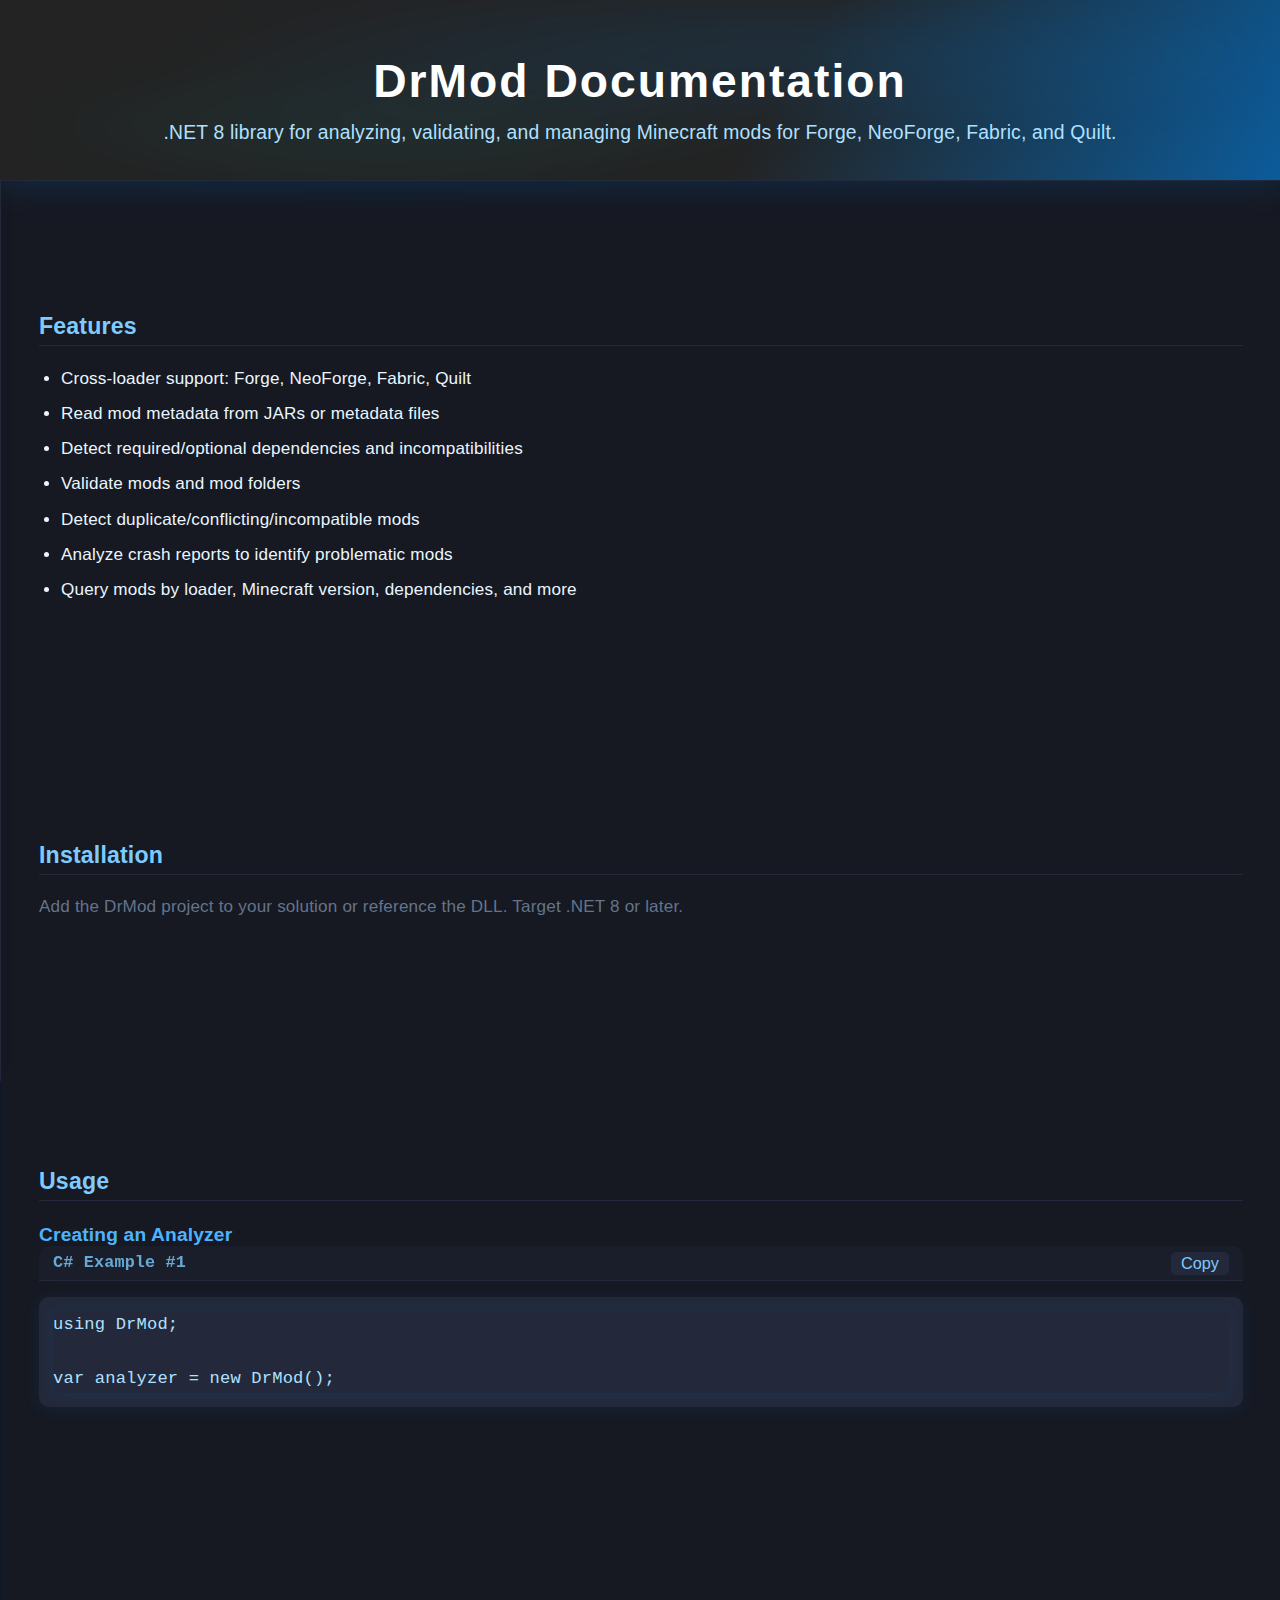
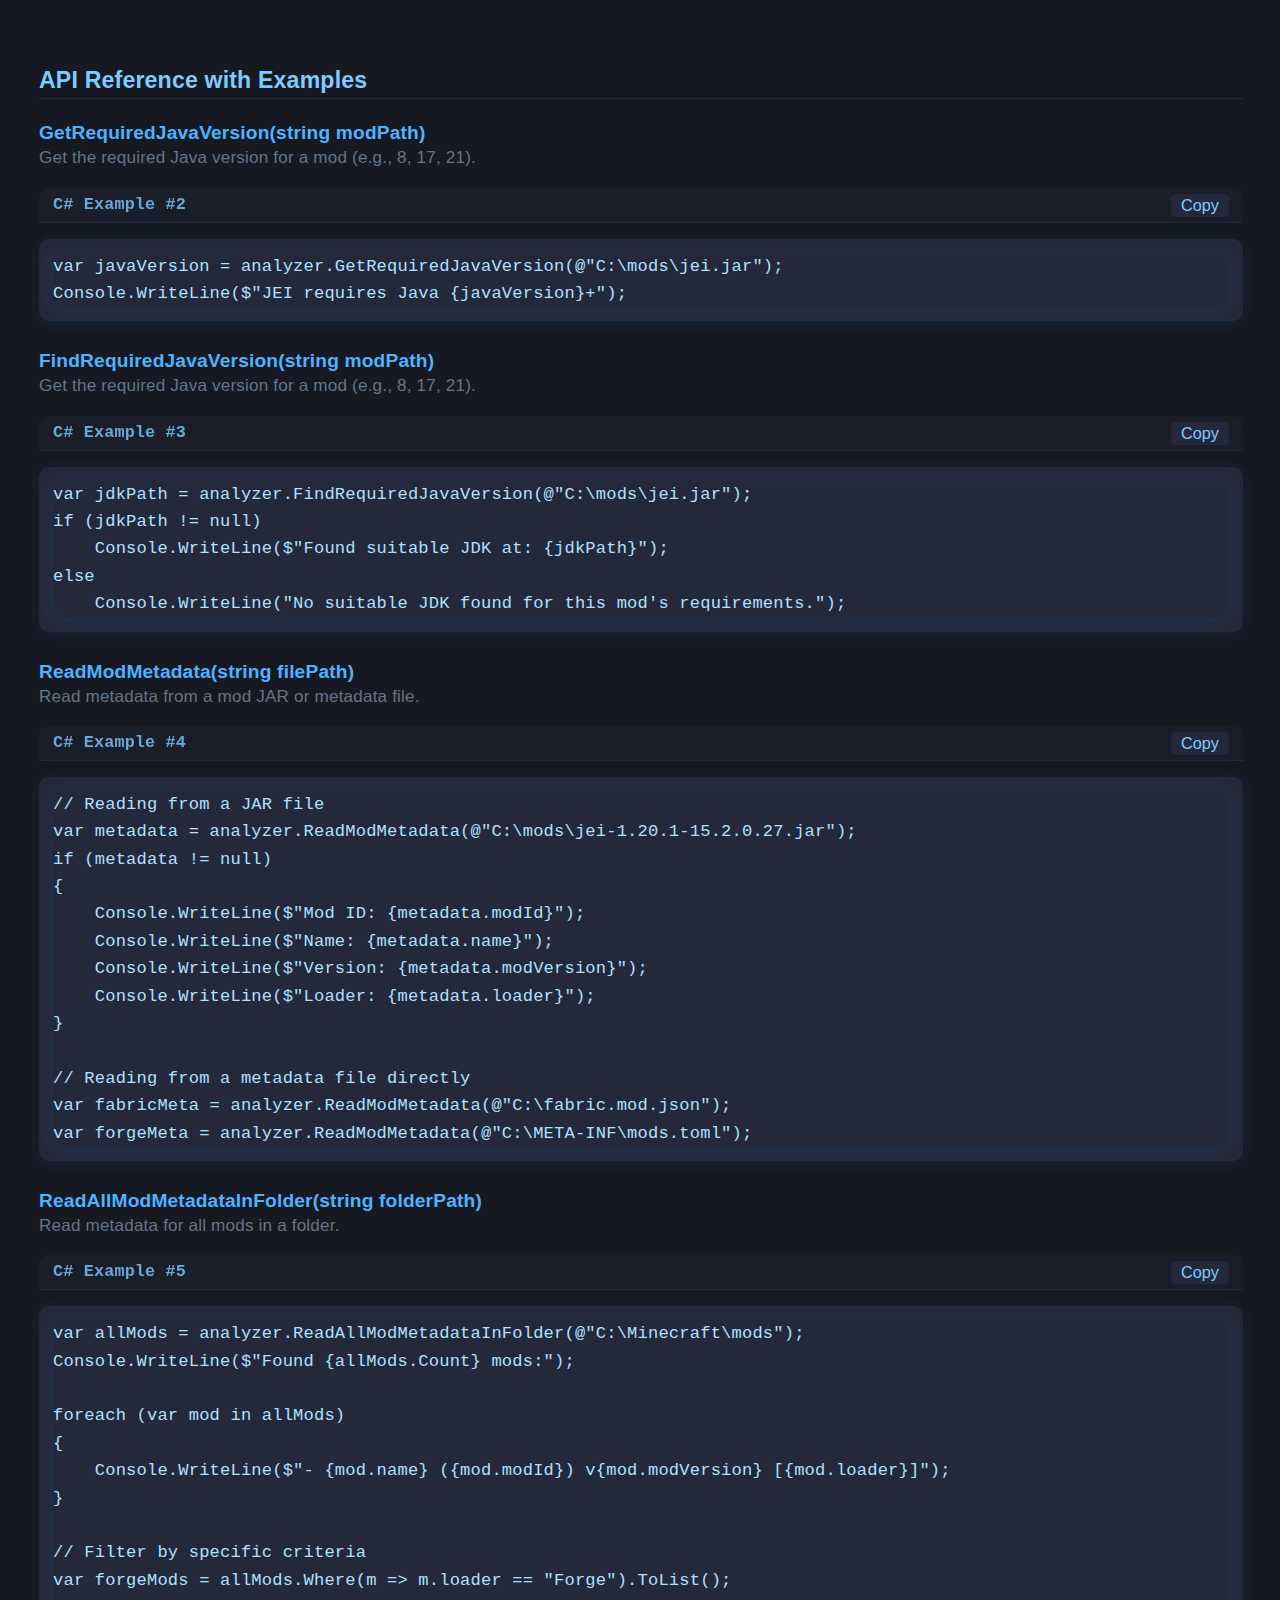
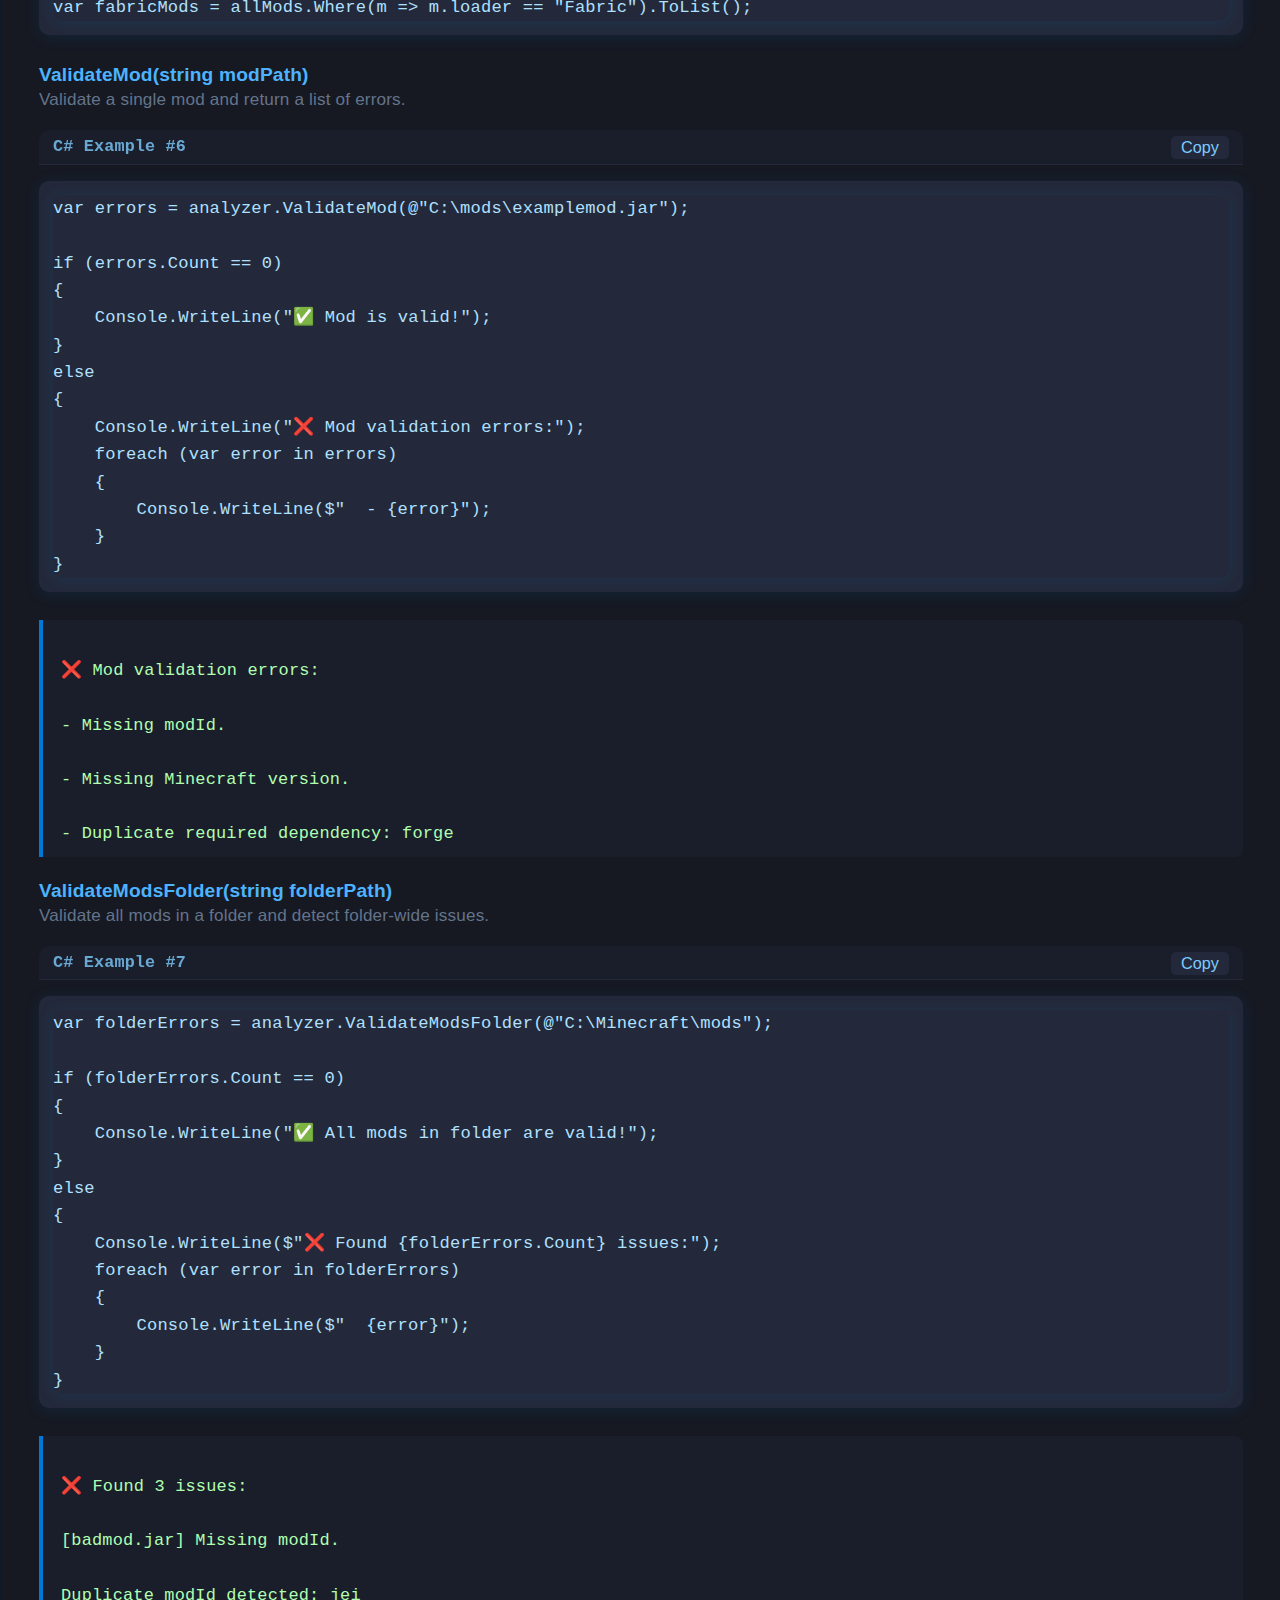
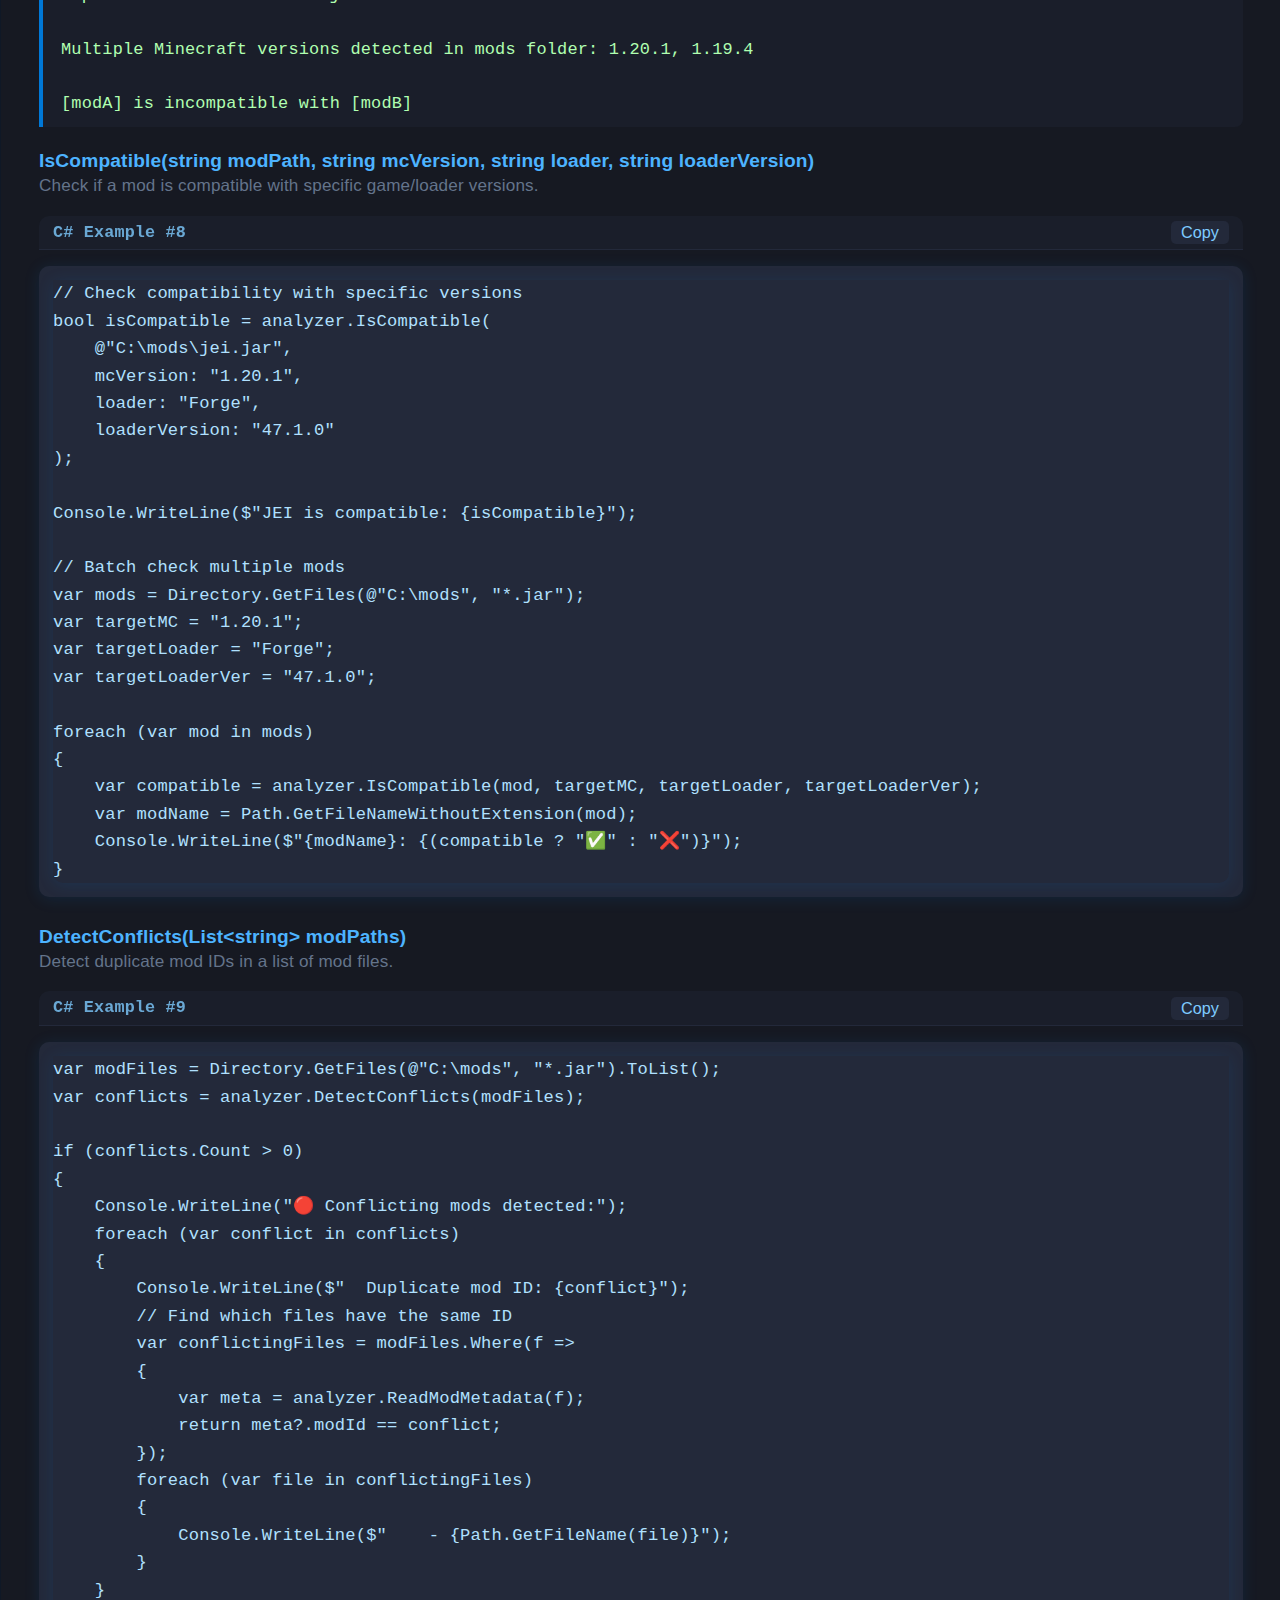
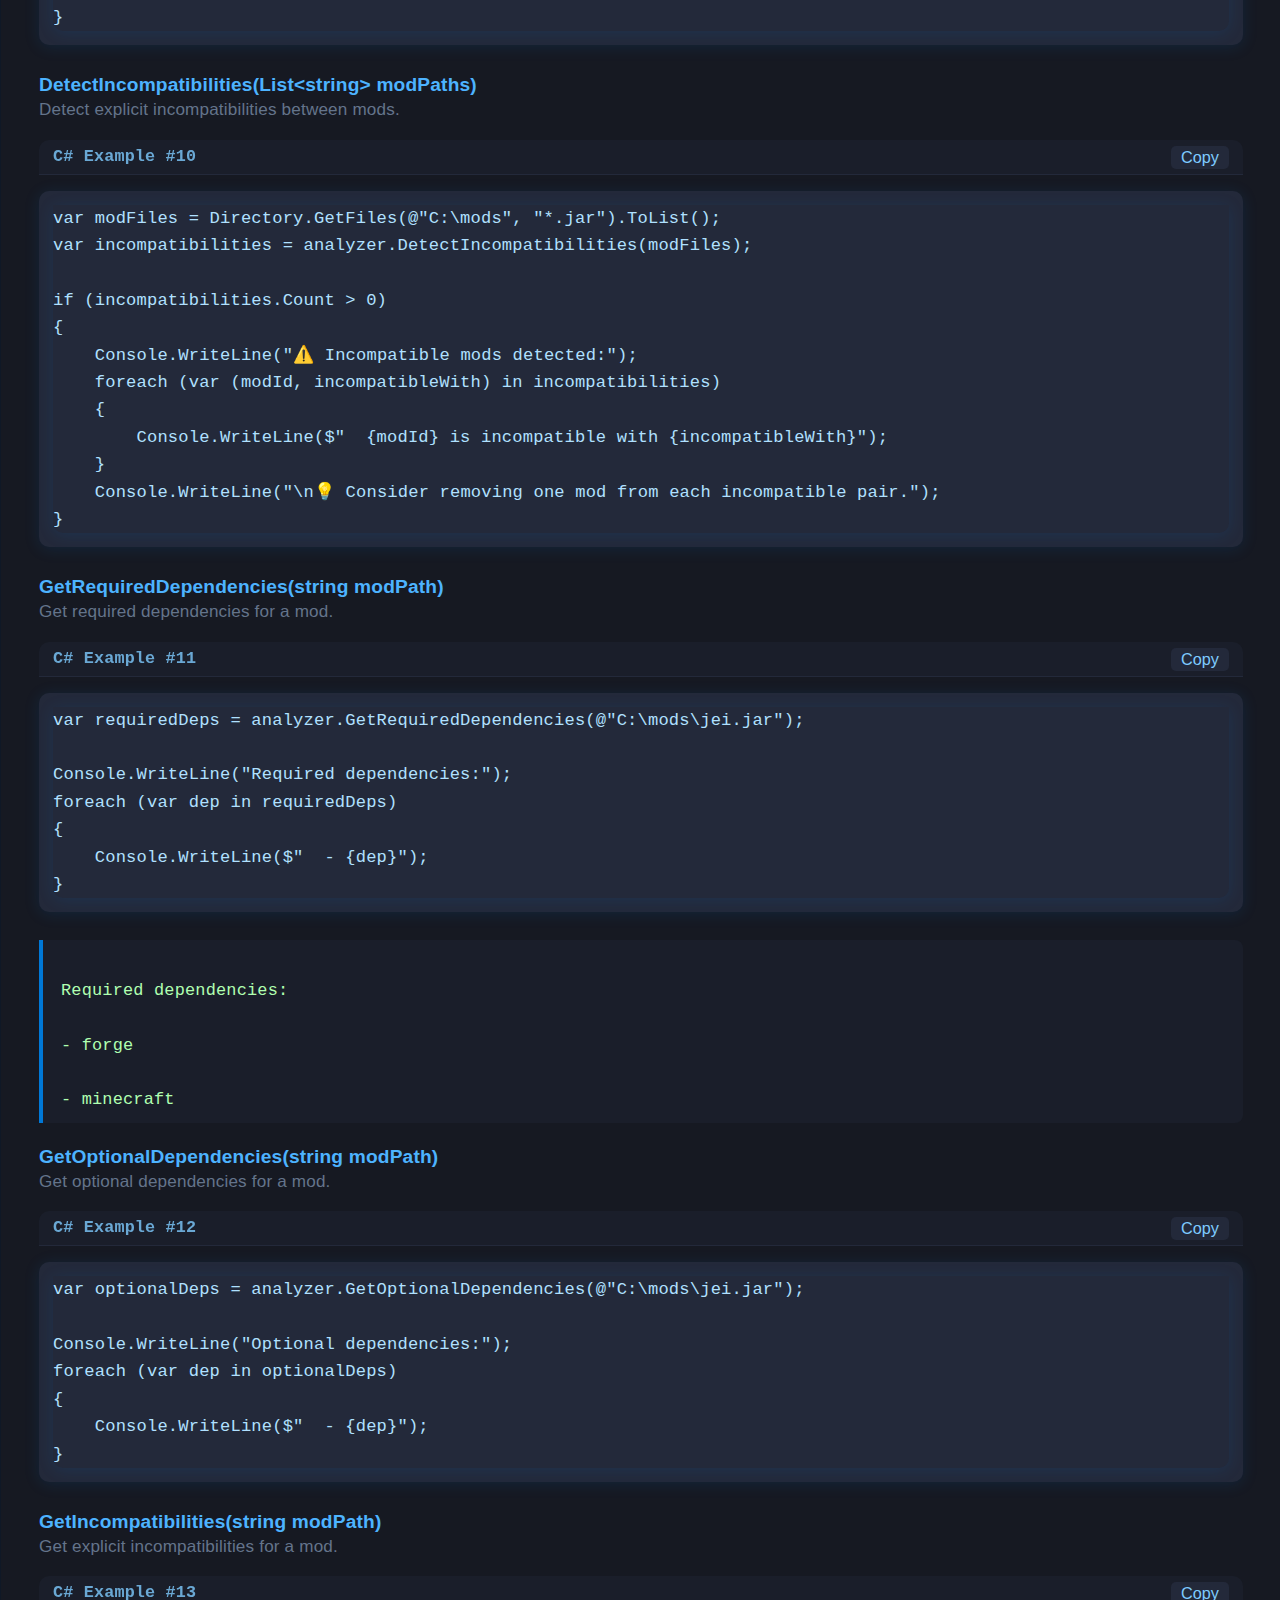
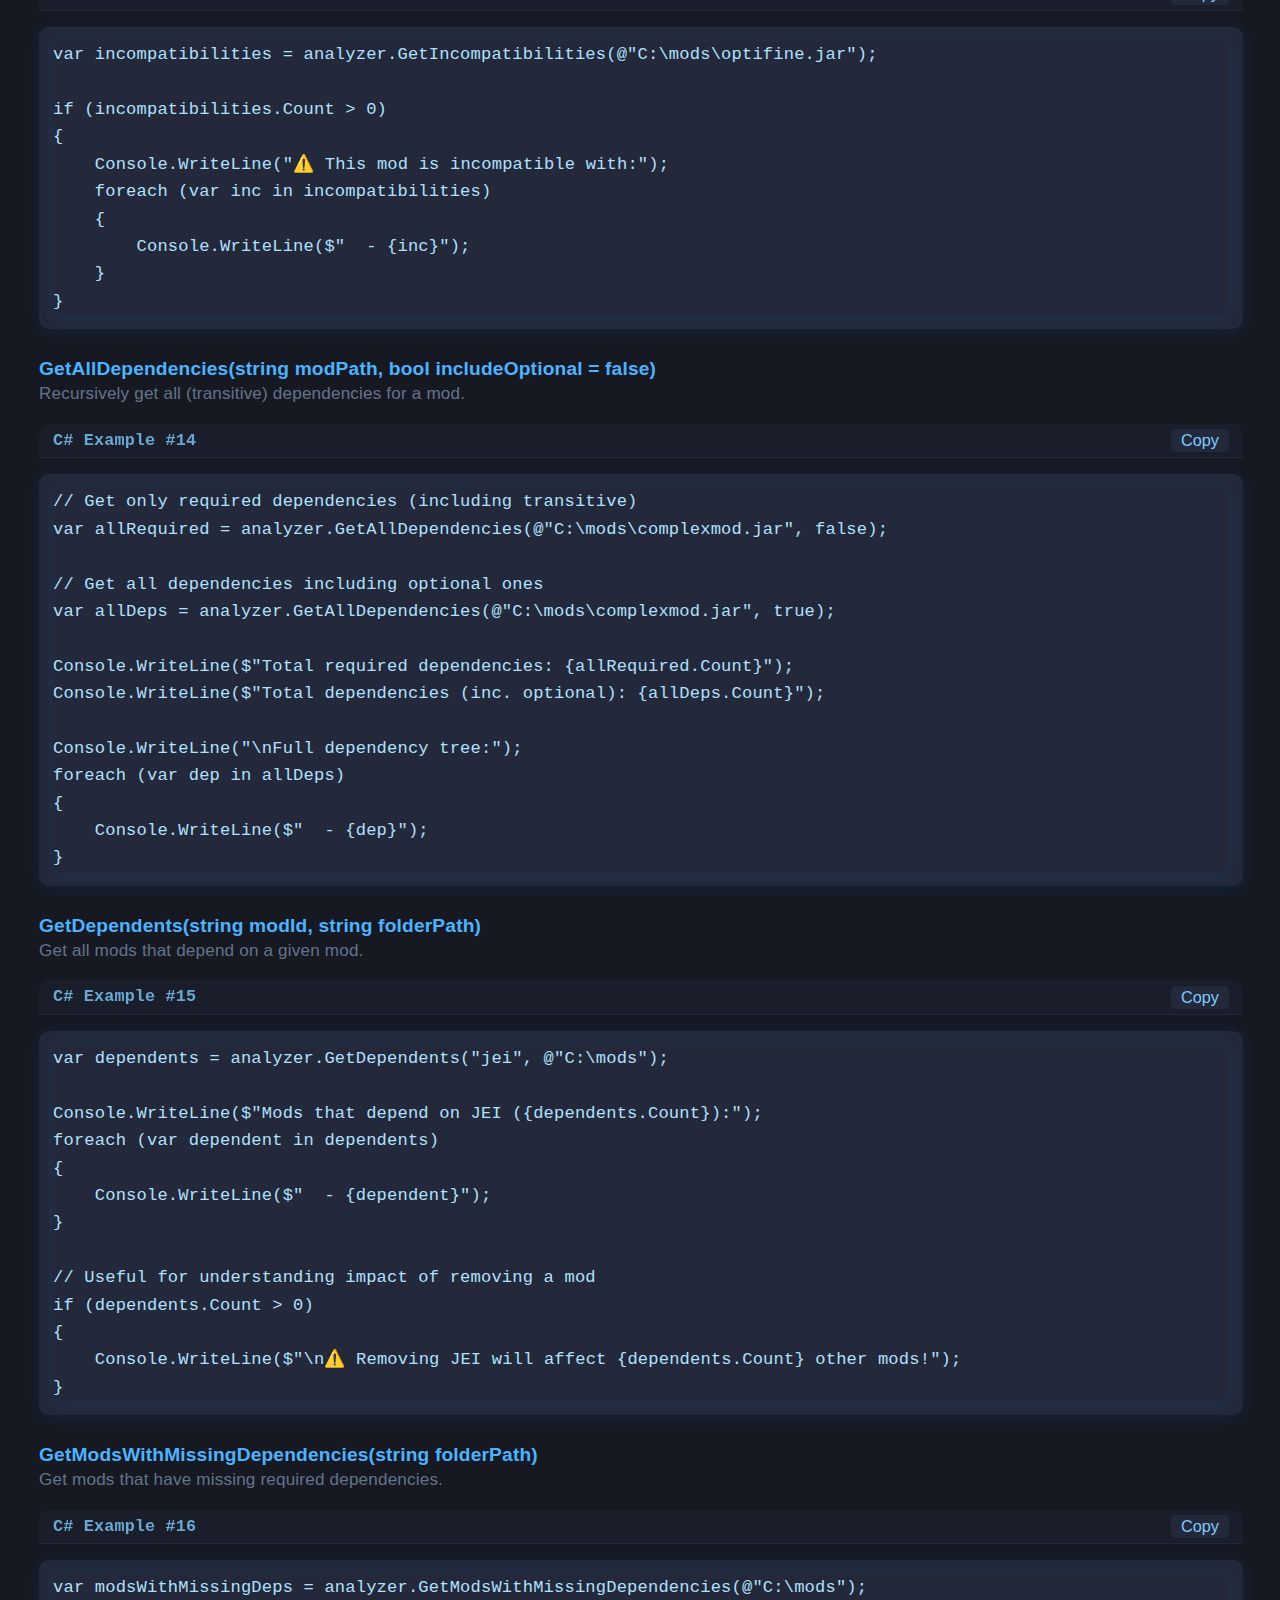
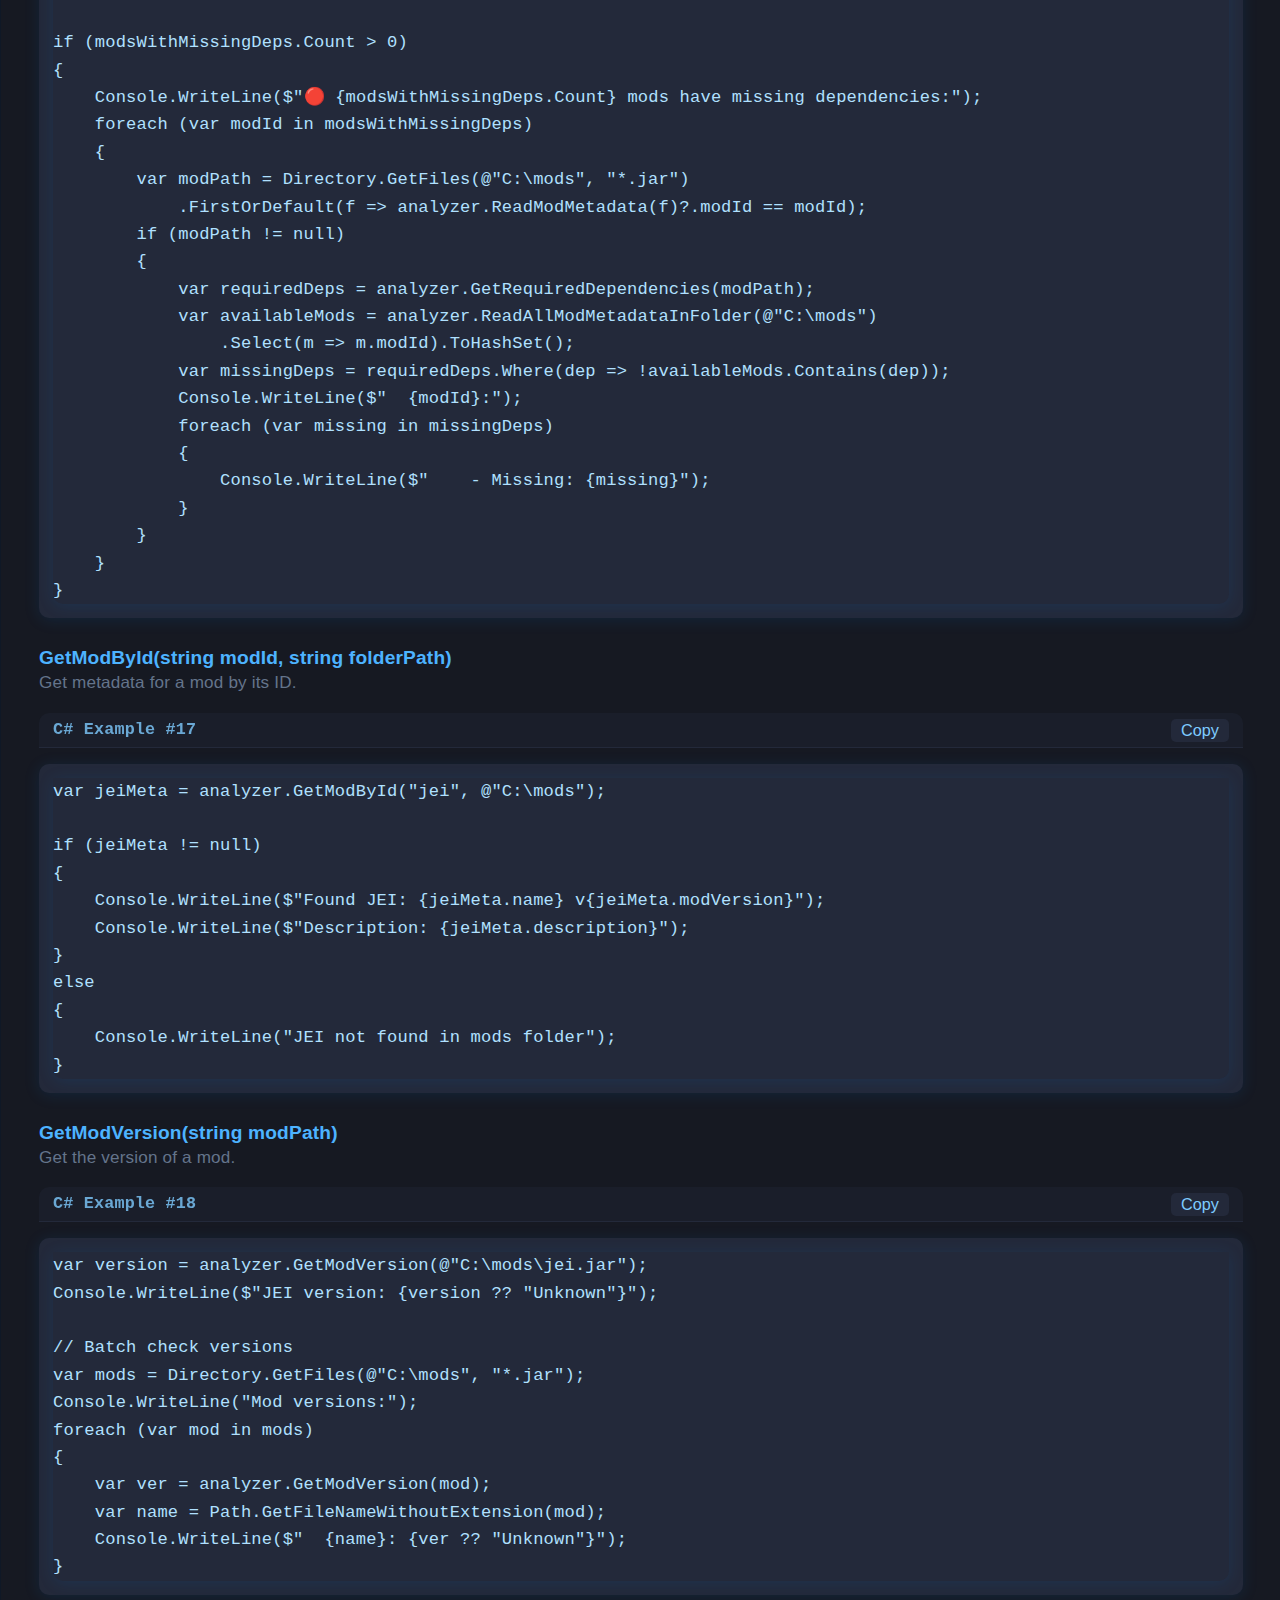
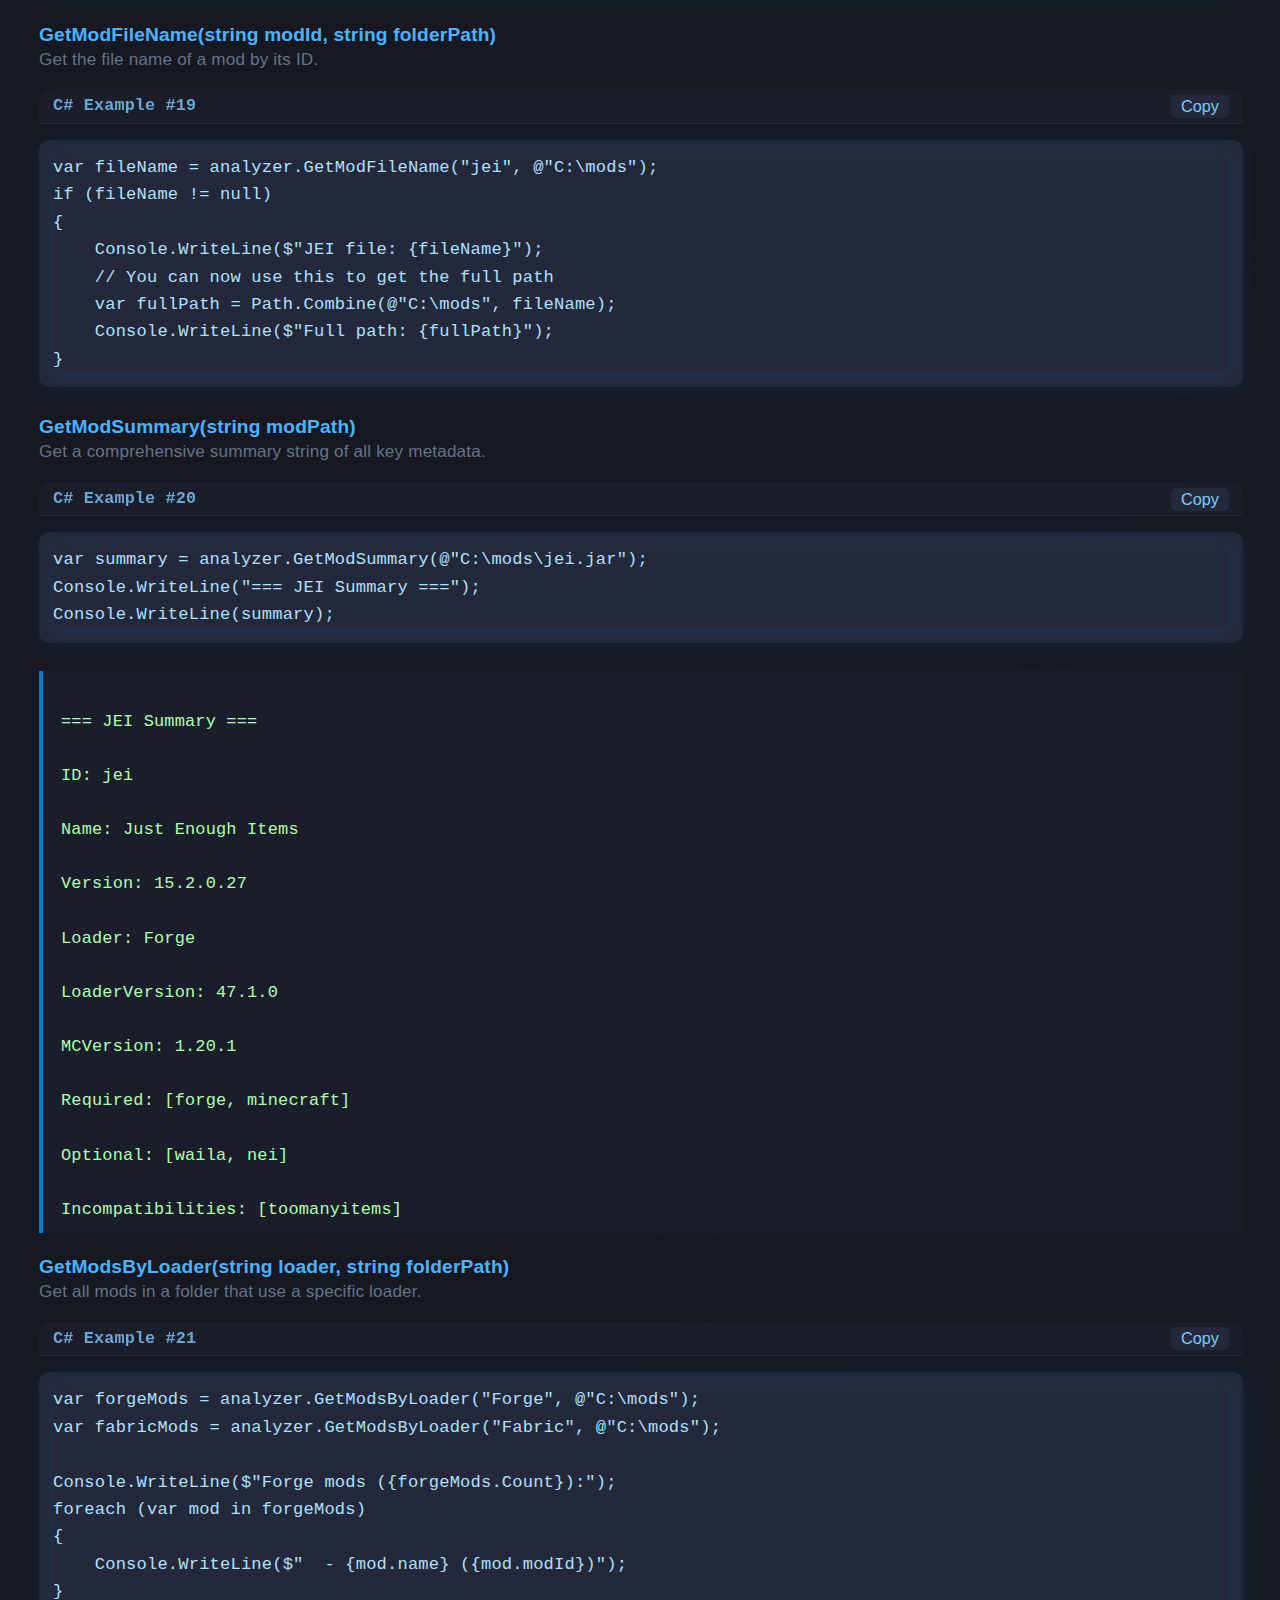
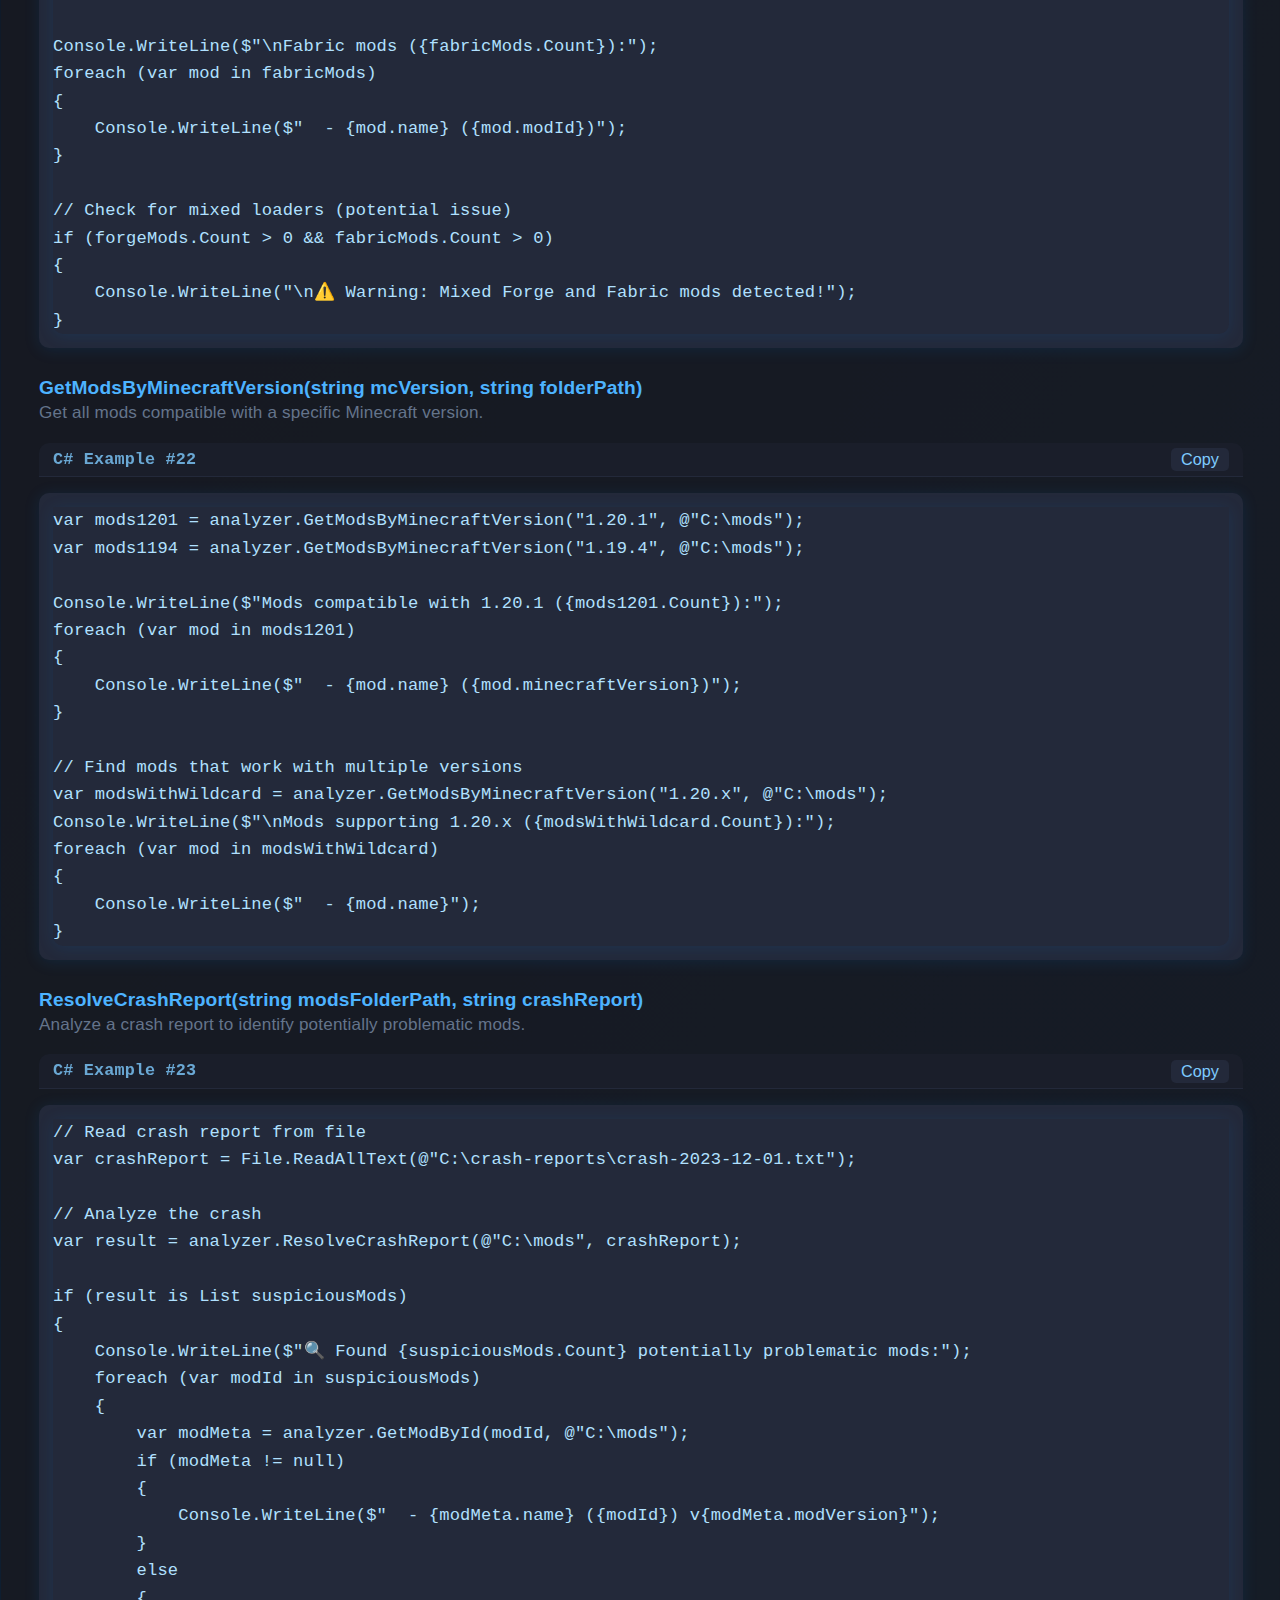
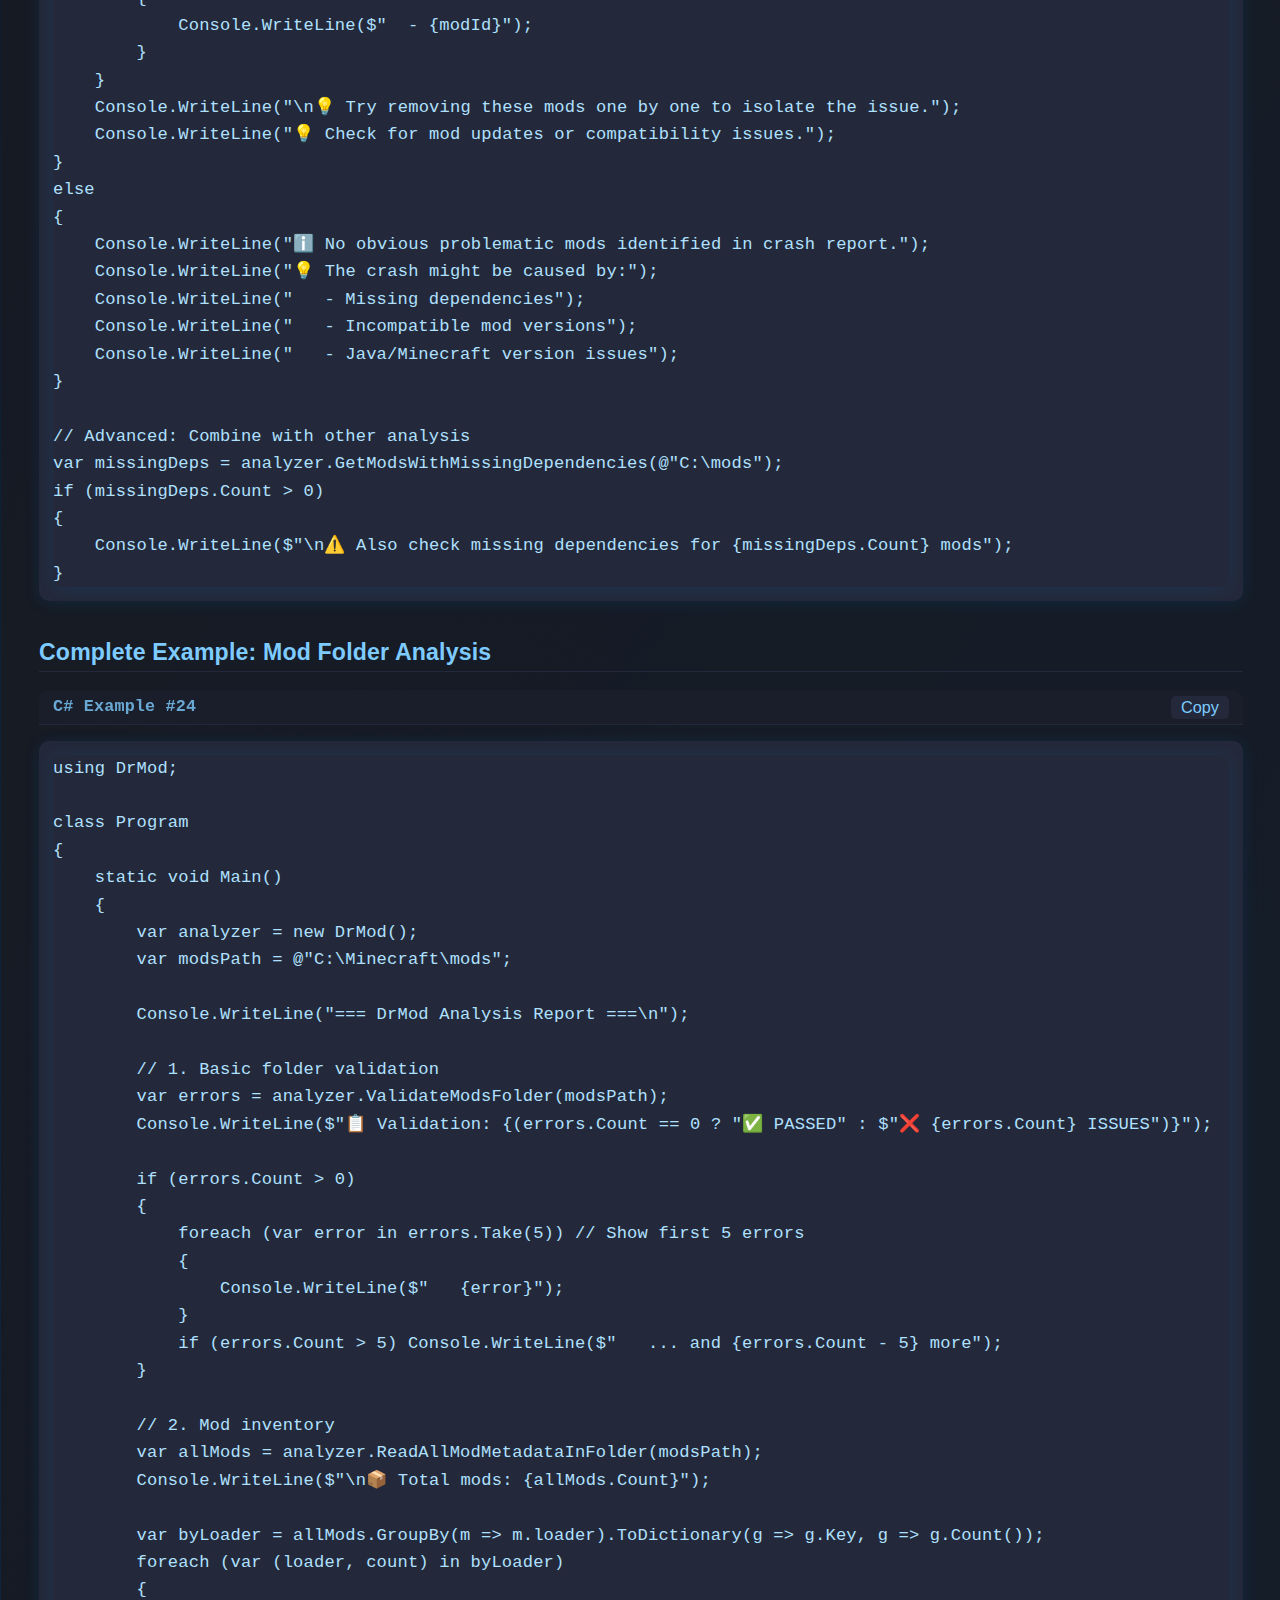
<file: drmod-docs.html>
<!DOCTYPE html>
<html lang="en">
<head>
    <meta charset="UTF-8">
    <title>DrMod Documentation | MatriX</title>
    <meta name="viewport" content="width=device-width, initial-scale=1.0">
    <link rel="stylesheet" href="/style.css">
    <style>
        /* Add a sidebar and space between page border and content */
        body {
            background: linear-gradient(120deg, #10131a 70%, #0078d7 200%);
            color: #eaf6ff;
            font-family: 'Segoe UI', 'Arial', sans-serif;
            margin: 0;
            font-size: 1.07em;
            letter-spacing: 0.01em;
        }
        .drmod-header {
            background: linear-gradient(120deg, #232323 60%, #0078d7 120%);
            padding: 54px 0 28px 0;
            text-align: center;
            box-shadow: 0 4px 32px #0078d733;
            border-bottom: 1.5px solid #23293a;
            position: relative;
        }
        .drmod-header::before {
            content: '';
            position: absolute;
            inset: 0;
            background: radial-gradient(ellipse 60% 40% at 60% 30%, #0078d744 0%, transparent 80%),
                        radial-gradient(ellipse 40% 30% at 30% 70%, #00e0ff22 0%, transparent 80%);
            filter: blur(32px) brightness(1.1);
            opacity: 0.7;
            z-index: 0;
        }
        .drmod-header h1 {
            font-size: 2.7em;
            color: #fff;
            margin: 0 0 8px 0;
            font-weight: 900;
            letter-spacing: 2px;
            z-index: 1;
            position: relative;
        }
        .drmod-header p {
            font-size: 1.13em;
            color: #b0e0ff;
            margin: 0 0 4px 0;
            z-index: 1;
            position: relative;
        }
        .drmod-layout {
            display: flex;
            flex-direction: row;
            min-height: 100vh;
            background: none;
        }
        .drmod-sidebar {
            width: 250px;
            background: #181c24cc;
            border-right: 1.5px solid #23293a;
            padding: 40px 0 40px 0;
            position: sticky;
            top: 0;
            height: 100vh;
            overflow-y: auto;
            z-index: 20;
            box-shadow: 2px 0 24px #0078d722;
        }
        .drmod-sidebar nav {
            display: flex;
            flex-direction: column;
            gap: 10px;
            padding-left: 28px;
        }
        .drmod-sidebar a {
            color: #7ecbff;
            text-decoration: none;
            font-size: 1.08em;
            padding: 8px 0 8px 10px;
            border-radius: 6px 0 0 6px;
            transition: background 0.18s, color 0.18s;
            margin-bottom: 2px;
        }
        .drmod-sidebar a:hover, .drmod-sidebar a.active {
            background: #23293a;
            color: #fff;
        }
        .drmod-content {
            width: 100vw;
            max-width: 1500px;
            margin: 0 0 0 0;
            background: #181c24cc;
            border-radius: 0 0 12px 12px;
            box-shadow: 0 8px 40px #0078d722;
            padding: 38px 38px 48px 38px;
            margin-top: -24px;
            flex: 1 1 auto;
        }
        .drmod-content h2 {
            color: #7ecbff;
            margin-top: 38px;
            font-size: 1.35em;
            border-bottom: 1px solid #23293a;
            padding-bottom: 4px;
            margin-bottom: 18px;
            font-weight: 700;
        }
        .drmod-content h3 {
            color: #4db3ff;
            margin-top: 22px;
            font-size: 1.12em;
            font-weight: 600;
        }
        .drmod-content pre, .drmod-content code {
            background: #23293a;
            color: #b0e0ff;
            border-radius: 10px;
            padding: 14px;
            font-size: 1em;
            overflow-x: auto;
            font-family: 'Fira Mono', 'Consolas', monospace;
            display: block;
            white-space: pre;
            box-shadow: 0 2px 16px #0078d722;
        }
        .drmod-content pre {
            margin: 16px 0 28px 0;
            position: relative;
            background: #23293a;
        }
        .drmod-content .code-header {
            display: flex;
            align-items: center;
            justify-content: space-between;
            background: #1a1e2a;
            color: #7ecbff;
            font-size: 0.98em;
            font-family: 'Fira Mono', 'Consolas', monospace;
            border-radius: 10px 10px 0 0;
            padding: 4px 14px 3px 14px;
            border-bottom: 1px solid #23293a;
            user-select: none;
        }
        .drmod-content .code-header .code-index {
            font-weight: 600;
            opacity: 0.8;
        }
        .drmod-content .copy-btn {
            background: #23293a;
            color: #7ecbff;
            border: none;
            border-radius: 5px;
            padding: 2px 10px;
            font-size: 0.97em;
            cursor: pointer;
            transition: background 0.2s, color 0.2s;
        }
        .drmod-content .copy-btn:hover {
            background: #0078d7;
            color: #fff;
        }
        .drmod-content pre code {
            display: block;
            padding: 0;
            margin: 0;
            background: none;
            border-radius: 0 0 10px 10px;
        }
        .drmod-content ul {
            margin-left: 22px;
            padding-left: 0;
        }
        .drmod-content li {
            margin-bottom: 6px;
            line-height: 1.7;
        }
        .drmod-content .section {
            margin-bottom: 34px;
        }
        .drmod-content .example-output {
            background: #1a1e2a;
            color: #b0ffb0;
            border-left: 4px solid #0078d7;
            padding: 10px 18px;
            margin: 12px 0 18px 0;
            font-size: 0.99em;
            font-family: 'Fira Mono', 'Consolas', monospace;
            white-space: pre-line;
            border-radius: 0 8px 8px 0;
        }
        .drmod-content .license {
            color: #b0c4de;
            font-size: 0.98em;
            margin-top: 38px;
            text-align: right;
        }
        /* Remove the topbar (drmod-nav) */
        .drmod-nav { display: none !important; }

        /* Sidebar toggle button for small screens */
        .sidebar-toggle-btn {
            display: none;
            position: fixed;
            top: 18px;
            left: 18px;
            z-index: 100;
            background: #23293a;
            color: #7ecbff;
            border: none;
            border-radius: 8px;
            padding: 10px 16px;
            font-size: 1.2em;
            font-weight: 700;
            box-shadow: 0 2px 12px #0078d733;
            cursor: pointer;
            transition: background 0.18s, color 0.18s;
        }
        .sidebar-toggle-btn:active, .sidebar-toggle-btn:focus {
            background: #0078d7;
            color: #fff;
        }
        @media (max-width: 1000px) {
            .sidebar-toggle-btn { display: block; }
            .drmod-sidebar {
                position: fixed;
                left: 0;
                top: 0;
                height: 100vh;
                width: 80vw;
                max-width: 340px;
                background: #181c24ee;
                box-shadow: 2px 0 24px #000a;
                transform: translateX(-100%);
                transition: transform 0.25s cubic-bezier(.23,1.01,.32,1);
                z-index: 200;
            }
            .drmod-sidebar.open {
                transform: translateX(0);
            }
            .drmod-layout { position: relative; }
        }
        @media (max-width: 700px) {
            .sidebar-toggle-btn { top: 8px; left: 8px; padding: 7px 12px; font-size: 1em; }
            .drmod-sidebar { max-width: 96vw; }
            .drmod-header h1 { font-size: 1.3em; }
            .drmod-content { padding: 8px 1vw 12px 1vw; }
        }
        @media (max-width: 500px) {
            .drmod-header { padding: 18px 0 10px 0; }
            .drmod-header h1 { font-size: 1em; }
            .drmod-content { font-size: 0.97em; }
        }
        /* Expander styles */
        .sidebar-expander {
            background: none;
            border: none;
            color: #7ecbff;
            font-size: 1.08em;
            font-weight: 600;
            padding: 7px 0 7px 8px;
            text-align: left;
            width: 100%;
            cursor: pointer;
            outline: none;
            display: flex;
            align-items: center;
            gap: 6px;
            transition: color 0.18s;
        }
        .sidebar-expander:hover { color: #fff; }
        .sidebar-expander .arrow {
            font-size: 1em;
            transition: transform 0.2s;
        }
        .sidebar-expander[aria-expanded="true"] .arrow {
            transform: rotate(90deg);
        }
        .sidebar-expander-links {
            display: none;
            flex-direction: column;
            margin-left: 8px;
            margin-bottom: 4px;
        }
        .sidebar-expander[aria-expanded="true"] + .sidebar-expander-links {
            display: flex;
        }
        @media (max-width: 1000px) {
            .drmod-layout { flex-direction: column; }
            .drmod-sidebar {
                width: 100vw;
                height: auto;
                border-right: none;
                border-bottom: 1px solid #23293a;
                position: static;
                padding: 12px 0 12px 0;
                z-index: 10;
            }
            .drmod-sidebar nav {
                flex-direction: row;
                flex-wrap: wrap;
                gap: 0;
                padding-left: 0;
                justify-content: flex-start;
            }
            .sidebar-expander {
                width: auto;
                font-size: 1em;
                padding: 7px 12px 7px 12px;
                border-radius: 8px 8px 0 0;
                margin-right: 8px;
            }
            .sidebar-expander-links {
                margin-left: 0;
                padding-left: 12px;
                margin-bottom: 0;
            }
            .drmod-content {
                width: 100vw;
                max-width: 100vw;
                padding: 14px 2vw 18px 2vw;
            }
        }
        @media (max-width: 700px) {
            .drmod-header h1 { font-size: 1.3em; }
            .drmod-content { padding: 8px 1vw 12px 1vw; }
            .sidebar-expander { font-size: 0.98em; padding: 6px 8px; }
        }
        @media (max-width: 500px) {
            .drmod-header { padding: 18px 0 10px 0; }
            .drmod-header h1 { font-size: 1em; }
            .drmod-content { font-size: 0.97em; }
            .sidebar-expander { font-size: 0.93em; padding: 5px 4px; }
        }
    </style>
</head>
<body>
        <button class="sidebar-toggle-btn" id="sidebarToggle" aria-label="Open navigation">☰ Menu</button>
        <div class="drmod-header">
            <h1>DrMod Documentation</h1>
            <p>.NET 8 library for analyzing, validating, and managing Minecraft mods for Forge, NeoForge, Fabric, and Quilt.</p>
        </div>
        <div class="drmod-layout">
            <aside class="drmod-sidebar" id="sidebarNav">
                <nav>
                    <button class="sidebar-expander" aria-expanded="false" aria-controls="expander-features"><span class="arrow">▶</span> Features</button>
                    <div class="sidebar-expander-links" id="expander-features">
                        <a href="#features">Features</a>
                    </div>
                    <button class="sidebar-expander" aria-expanded="false" aria-controls="expander-installation"><span class="arrow">▶</span> Installation</button>
                    <div class="sidebar-expander-links" id="expander-installation">
                        <a href="#installation">Installation</a>
                    </div>
                    <button class="sidebar-expander" aria-expanded="false" aria-controls="expander-usage"><span class="arrow">▶</span> Usage</button>
                    <div class="sidebar-expander-links" id="expander-usage">
                        <a href="#usage">Usage</a>
                    </div>
                    <button class="sidebar-expander" aria-expanded="false" aria-controls="expander-api"><span class="arrow">▶</span> API</button>
                    <div class="sidebar-expander-links" id="expander-api">
                        <a href="#api">API Reference</a>
                        <a href="#GetRequiredJavaVersion">GetRequiredJavaVersion</a>
                        <a href="#FindRequiredJavaVersion">FindRequiredJavaVersion</a>
                        <a href="#ReadModMetadata">ReadModMetadata</a>
                        <a href="#ReadAllModMetadataInFolder">ReadAllModMetadataInFolder</a>
                        <a href="#ValidateMod">ValidateMod</a>
                        <a href="#ValidateModsFolder">ValidateModsFolder</a>
                        <a href="#IsCompatible">IsCompatible</a>
                        <a href="#DetectConflicts">DetectConflicts</a>
                        <a href="#DetectIncompatibilities">DetectIncompatibilities</a>
                        <a href="#GetRequiredDependencies">GetRequiredDependencies</a>
                        <a href="#GetOptionalDependencies">GetOptionalDependencies</a>
                        <a href="#GetIncompatibilities">GetIncompatibilities</a>
                        <a href="#GetAllDependencies">GetAllDependencies</a>
                        <a href="#GetDependents">GetDependents</a>
                        <a href="#GetModsWithMissingDependencies">GetModsWithMissingDependencies</a>
                        <a href="#GetModById">GetModById</a>
                        <a href="#GetModVersion">GetModVersion</a>
                        <a href="#GetModFileName">GetModFileName</a>
                        <a href="#GetModSummary">GetModSummary</a>
                        <a href="#GetModsByLoader">GetModsByLoader</a>
                        <a href="#GetModsByMinecraftVersion">GetModsByMinecraftVersion</a>
                        <a href="#ResolveCrashReport">ResolveCrashReport</a>
                    </div>
                    <button class="sidebar-expander" aria-expanded="false" aria-controls="expander-license"><span class="arrow">▶</span> License</button>
                    <div class="sidebar-expander-links" id="expander-license">
                        <a href="#license">License</a>
                    </div>
                </nav>
            </aside>
            <div class="drmod-content">
                <div class="section" id="features">
            <h2>Features</h2>
            <ul>
                <li>Cross-loader support: Forge, NeoForge, Fabric, Quilt</li>
                <li>Read mod metadata from JARs or metadata files</li>
                <li>Detect required/optional dependencies and incompatibilities</li>
                <li>Validate mods and mod folders</li>
                <li>Detect duplicate/conflicting/incompatible mods</li>
                <li>Analyze crash reports to identify problematic mods</li>
                <li>Query mods by loader, Minecraft version, dependencies, and more</li>
            </ul>
        </div>
        <div class="section" id="installation">
            <h2>Installation</h2>
            <p>Add the DrMod project to your solution or reference the DLL. Target .NET 8 or later.</p>
        </div>
        <div class="section" id="usage">
            <h2>Usage</h2>
            <h3>Creating an Analyzer</h3>
            <pre><code>using DrMod;

var analyzer = new DrMod();
</code></pre>
        </div>
        <div class="section" id="api">
            <h2>API Reference with Examples</h2>
            <h3 id="GetRequiredJavaVersion">GetRequiredJavaVersion(string modPath)</h3>
            <p>Get the required Java version for a mod (e.g., 8, 17, 21).</p>
            <pre><code>var javaVersion = analyzer.GetRequiredJavaVersion(@"C:\mods\jei.jar");
Console.WriteLine($"JEI requires Java {javaVersion}+");
</code></pre>
            <h3 id="FindRequiredJavaVersion">FindRequiredJavaVersion(string modPath)</h3>
            <p>Get the required Java version for a mod (e.g., 8, 17, 21).</p>
            <pre><code>var jdkPath = analyzer.FindRequiredJavaVersion(@"C:\mods\jei.jar");
if (jdkPath != null)
    Console.WriteLine($"Found suitable JDK at: {jdkPath}");
else
    Console.WriteLine("No suitable JDK found for this mod's requirements.");
</code></pre>
            <h3 id="ReadModMetadata">ReadModMetadata(string filePath)</h3>
            <p>Read metadata from a mod JAR or metadata file.</p>
            <pre><code>// Reading from a JAR file
var metadata = analyzer.ReadModMetadata(@"C:\mods\jei-1.20.1-15.2.0.27.jar");
if (metadata != null)
{
    Console.WriteLine($"Mod ID: {metadata.modId}");
    Console.WriteLine($"Name: {metadata.name}");
    Console.WriteLine($"Version: {metadata.modVersion}");
    Console.WriteLine($"Loader: {metadata.loader}");
}

// Reading from a metadata file directly
var fabricMeta = analyzer.ReadModMetadata(@"C:\fabric.mod.json");
var forgeMeta = analyzer.ReadModMetadata(@"C:\META-INF\mods.toml");
</code></pre>
            <h3 id="ReadAllModMetadataInFolder">ReadAllModMetadataInFolder(string folderPath)</h3>
            <p>Read metadata for all mods in a folder.</p>
            <pre><code>var allMods = analyzer.ReadAllModMetadataInFolder(@"C:\Minecraft\mods");
Console.WriteLine($"Found {allMods.Count} mods:");

foreach (var mod in allMods)
{
    Console.WriteLine($"- {mod.name} ({mod.modId}) v{mod.modVersion} [{mod.loader}]");
}

// Filter by specific criteria
var forgeMods = allMods.Where(m => m.loader == "Forge").ToList();
var fabricMods = allMods.Where(m => m.loader == "Fabric").ToList();
</code></pre>
            <h3 id="ValidateMod">ValidateMod(string modPath)</h3>
            <p>Validate a single mod and return a list of errors.</p>
            <pre><code>var errors = analyzer.ValidateMod(@"C:\mods\examplemod.jar");

if (errors.Count == 0)
{
    Console.WriteLine("✅ Mod is valid!");
}
else
{
    Console.WriteLine("❌ Mod validation errors:");
    foreach (var error in errors)
    {
        Console.WriteLine($"  - {error}");
    }
}
</code></pre>
            <div class="example-output">
❌ Mod validation errors:<br>
- Missing modId.<br>
- Missing Minecraft version.<br>
- Duplicate required dependency: forge
            </div>
            <h3 id="ValidateModsFolder">ValidateModsFolder(string folderPath)</h3>
            <p>Validate all mods in a folder and detect folder-wide issues.</p>
            <pre><code>var folderErrors = analyzer.ValidateModsFolder(@"C:\Minecraft\mods");

if (folderErrors.Count == 0)
{
    Console.WriteLine("✅ All mods in folder are valid!");
}
else
{
    Console.WriteLine($"❌ Found {folderErrors.Count} issues:");
    foreach (var error in folderErrors)
    {
        Console.WriteLine($"  {error}");
    }
}
</code></pre>
            <div class="example-output">
❌ Found 3 issues:<br>
[badmod.jar] Missing modId.<br>
Duplicate modId detected: jei<br>
Multiple Minecraft versions detected in mods folder: 1.20.1, 1.19.4<br>
[modA] is incompatible with [modB]
            </div>
            <h3 id="IsCompatible">IsCompatible(string modPath, string mcVersion, string loader, string loaderVersion)</h3>
            <p>Check if a mod is compatible with specific game/loader versions.</p>
            <pre><code>// Check compatibility with specific versions
bool isCompatible = analyzer.IsCompatible(
    @"C:\mods\jei.jar",
    mcVersion: "1.20.1",
    loader: "Forge",
    loaderVersion: "47.1.0"
);

Console.WriteLine($"JEI is compatible: {isCompatible}");

// Batch check multiple mods
var mods = Directory.GetFiles(@"C:\mods", "*.jar");
var targetMC = "1.20.1";
var targetLoader = "Forge";
var targetLoaderVer = "47.1.0";

foreach (var mod in mods)
{
    var compatible = analyzer.IsCompatible(mod, targetMC, targetLoader, targetLoaderVer);
    var modName = Path.GetFileNameWithoutExtension(mod);
    Console.WriteLine($"{modName}: {(compatible ? "✅" : "❌")}");
}
</code></pre>
            <h3 id="DetectConflicts">DetectConflicts(List&lt;string&gt; modPaths)</h3>
            <p>Detect duplicate mod IDs in a list of mod files.</p>
            <pre><code>var modFiles = Directory.GetFiles(@"C:\mods", "*.jar").ToList();
var conflicts = analyzer.DetectConflicts(modFiles);

if (conflicts.Count > 0)
{
    Console.WriteLine("🔴 Conflicting mods detected:");
    foreach (var conflict in conflicts)
    {
        Console.WriteLine($"  Duplicate mod ID: {conflict}");
        // Find which files have the same ID
        var conflictingFiles = modFiles.Where(f => 
        {
            var meta = analyzer.ReadModMetadata(f);
            return meta?.modId == conflict;
        });
        foreach (var file in conflictingFiles)
        {
            Console.WriteLine($"    - {Path.GetFileName(file)}");
        }
    }
}
</code></pre>
            <h3 id="DetectIncompatibilities">DetectIncompatibilities(List&lt;string&gt; modPaths)</h3>
            <p>Detect explicit incompatibilities between mods.</p>
            <pre><code>var modFiles = Directory.GetFiles(@"C:\mods", "*.jar").ToList();
var incompatibilities = analyzer.DetectIncompatibilities(modFiles);

if (incompatibilities.Count > 0)
{
    Console.WriteLine("⚠️ Incompatible mods detected:");
    foreach (var (modId, incompatibleWith) in incompatibilities)
    {
        Console.WriteLine($"  {modId} is incompatible with {incompatibleWith}");
    }
    Console.WriteLine("\n💡 Consider removing one mod from each incompatible pair.");
}
</code></pre>
            <h3 id="GetRequiredDependencies">GetRequiredDependencies(string modPath)</h3>
            <p>Get required dependencies for a mod.</p>
            <pre><code>var requiredDeps = analyzer.GetRequiredDependencies(@"C:\mods\jei.jar");

Console.WriteLine("Required dependencies:");
foreach (var dep in requiredDeps)
{
    Console.WriteLine($"  - {dep}");
}
</code></pre>
            <div class="example-output">
Required dependencies:<br>
- forge<br>
- minecraft
            </div>
            <h3 id="GetOptionalDependencies">GetOptionalDependencies(string modPath)</h3>
            <p>Get optional dependencies for a mod.</p>
            <pre><code>var optionalDeps = analyzer.GetOptionalDependencies(@"C:\mods\jei.jar");

Console.WriteLine("Optional dependencies:");
foreach (var dep in optionalDeps)
{
    Console.WriteLine($"  - {dep}");
}
</code></pre>
            <h3 id="GetIncompatibilities">GetIncompatibilities(string modPath)</h3>
            <p>Get explicit incompatibilities for a mod.</p>
            <pre><code>var incompatibilities = analyzer.GetIncompatibilities(@"C:\mods\optifine.jar");

if (incompatibilities.Count > 0)
{
    Console.WriteLine("⚠️ This mod is incompatible with:");
    foreach (var inc in incompatibilities)
    {
        Console.WriteLine($"  - {inc}");
    }
}
</code></pre>
            <h3 id="GetAllDependencies">GetAllDependencies(string modPath, bool includeOptional = false)</h3>
            <p>Recursively get all (transitive) dependencies for a mod.</p>
            <pre><code>// Get only required dependencies (including transitive)
var allRequired = analyzer.GetAllDependencies(@"C:\mods\complexmod.jar", false);

// Get all dependencies including optional ones
var allDeps = analyzer.GetAllDependencies(@"C:\mods\complexmod.jar", true);

Console.WriteLine($"Total required dependencies: {allRequired.Count}");
Console.WriteLine($"Total dependencies (inc. optional): {allDeps.Count}");

Console.WriteLine("\nFull dependency tree:");
foreach (var dep in allDeps)
{
    Console.WriteLine($"  - {dep}");
}
</code></pre>
            <h3 id="GetDependents">GetDependents(string modId, string folderPath)</h3>
            <p>Get all mods that depend on a given mod.</p>
            <pre><code>var dependents = analyzer.GetDependents("jei", @"C:\mods");

Console.WriteLine($"Mods that depend on JEI ({dependents.Count}):");
foreach (var dependent in dependents)
{
    Console.WriteLine($"  - {dependent}");
}

// Useful for understanding impact of removing a mod
if (dependents.Count > 0)
{
    Console.WriteLine($"\n⚠️ Removing JEI will affect {dependents.Count} other mods!");
}
</code></pre>
            <h3 id="GetModsWithMissingDependencies">GetModsWithMissingDependencies(string folderPath)</h3>
            <p>Get mods that have missing required dependencies.</p>
            <pre><code>var modsWithMissingDeps = analyzer.GetModsWithMissingDependencies(@"C:\mods");

if (modsWithMissingDeps.Count > 0)
{
    Console.WriteLine($"🔴 {modsWithMissingDeps.Count} mods have missing dependencies:");
    foreach (var modId in modsWithMissingDeps)
    {
        var modPath = Directory.GetFiles(@"C:\mods", "*.jar")
            .FirstOrDefault(f => analyzer.ReadModMetadata(f)?.modId == modId);
        if (modPath != null)
        {
            var requiredDeps = analyzer.GetRequiredDependencies(modPath);
            var availableMods = analyzer.ReadAllModMetadataInFolder(@"C:\mods")
                .Select(m => m.modId).ToHashSet();
            var missingDeps = requiredDeps.Where(dep => !availableMods.Contains(dep));
            Console.WriteLine($"  {modId}:");
            foreach (var missing in missingDeps)
            {
                Console.WriteLine($"    - Missing: {missing}");
            }
        }
    }
}
</code></pre>
            <h3 id="GetModById">GetModById(string modId, string folderPath)</h3>
            <p>Get metadata for a mod by its ID.</p>
            <pre><code>var jeiMeta = analyzer.GetModById("jei", @"C:\mods");

if (jeiMeta != null)
{
    Console.WriteLine($"Found JEI: {jeiMeta.name} v{jeiMeta.modVersion}");
    Console.WriteLine($"Description: {jeiMeta.description}");
}
else
{
    Console.WriteLine("JEI not found in mods folder");
}
</code></pre>
            <h3 id="GetModVersion">GetModVersion(string modPath)</h3>
            <p>Get the version of a mod.</p>
            <pre><code>var version = analyzer.GetModVersion(@"C:\mods\jei.jar");
Console.WriteLine($"JEI version: {version ?? "Unknown"}");

// Batch check versions
var mods = Directory.GetFiles(@"C:\mods", "*.jar");
Console.WriteLine("Mod versions:");
foreach (var mod in mods)
{
    var ver = analyzer.GetModVersion(mod);
    var name = Path.GetFileNameWithoutExtension(mod);
    Console.WriteLine($"  {name}: {ver ?? "Unknown"}");
}
</code></pre>
            <h3 id="GetModFileName">GetModFileName(string modId, string folderPath)</h3>
            <p>Get the file name of a mod by its ID.</p>
            <pre><code>var fileName = analyzer.GetModFileName("jei", @"C:\mods");
if (fileName != null)
{
    Console.WriteLine($"JEI file: {fileName}");
    // You can now use this to get the full path
    var fullPath = Path.Combine(@"C:\mods", fileName);
    Console.WriteLine($"Full path: {fullPath}");
}
</code></pre>
            <h3 id="GetModSummary">GetModSummary(string modPath)</h3>
            <p>Get a comprehensive summary string of all key metadata.</p>
            <pre><code>var summary = analyzer.GetModSummary(@"C:\mods\jei.jar");
Console.WriteLine("=== JEI Summary ===");
Console.WriteLine(summary);
</code></pre>
            <div class="example-output">
=== JEI Summary ===<br>
ID: jei<br>
Name: Just Enough Items<br>
Version: 15.2.0.27<br>
Loader: Forge<br>
LoaderVersion: 47.1.0<br>
MCVersion: 1.20.1<br>
Required: [forge, minecraft]<br>
Optional: [waila, nei]<br>
Incompatibilities: [toomanyitems]
            </div>
            <h3 id="GetModsByLoader">GetModsByLoader(string loader, string folderPath)</h3>
            <p>Get all mods in a folder that use a specific loader.</p>
            <pre><code>var forgeMods = analyzer.GetModsByLoader("Forge", @"C:\mods");
var fabricMods = analyzer.GetModsByLoader("Fabric", @"C:\mods");

Console.WriteLine($"Forge mods ({forgeMods.Count}):");
foreach (var mod in forgeMods)
{
    Console.WriteLine($"  - {mod.name} ({mod.modId})");
}

Console.WriteLine($"\nFabric mods ({fabricMods.Count}):");
foreach (var mod in fabricMods)
{
    Console.WriteLine($"  - {mod.name} ({mod.modId})");
}

// Check for mixed loaders (potential issue)
if (forgeMods.Count > 0 && fabricMods.Count > 0)
{
    Console.WriteLine("\n⚠️ Warning: Mixed Forge and Fabric mods detected!");
}
</code></pre>
            <h3 id="GetModsByMinecraftVersion">GetModsByMinecraftVersion(string mcVersion, string folderPath)</h3>
            <p>Get all mods compatible with a specific Minecraft version.</p>
            <pre><code>var mods1201 = analyzer.GetModsByMinecraftVersion("1.20.1", @"C:\mods");
var mods1194 = analyzer.GetModsByMinecraftVersion("1.19.4", @"C:\mods");

Console.WriteLine($"Mods compatible with 1.20.1 ({mods1201.Count}):");
foreach (var mod in mods1201)
{
    Console.WriteLine($"  - {mod.name} ({mod.minecraftVersion})");
}

// Find mods that work with multiple versions
var modsWithWildcard = analyzer.GetModsByMinecraftVersion("1.20.x", @"C:\mods");
Console.WriteLine($"\nMods supporting 1.20.x ({modsWithWildcard.Count}):");
foreach (var mod in modsWithWildcard)
{
    Console.WriteLine($"  - {mod.name}");
}
</code></pre>
            <h3 id="ResolveCrashReport">ResolveCrashReport(string modsFolderPath, string crashReport)</h3>
            <p>Analyze a crash report to identify potentially problematic mods.</p>
            <pre><code>// Read crash report from file
var crashReport = File.ReadAllText(@"C:\crash-reports\crash-2023-12-01.txt");

// Analyze the crash
var result = analyzer.ResolveCrashReport(@"C:\mods", crashReport);

if (result is List<string> suspiciousMods)
{
    Console.WriteLine($"🔍 Found {suspiciousMods.Count} potentially problematic mods:");
    foreach (var modId in suspiciousMods)
    {
        var modMeta = analyzer.GetModById(modId, @"C:\mods");
        if (modMeta != null)
        {
            Console.WriteLine($"  - {modMeta.name} ({modId}) v{modMeta.modVersion}");
        }
        else
        {
            Console.WriteLine($"  - {modId}");
        }
    }
    Console.WriteLine("\n💡 Try removing these mods one by one to isolate the issue.");
    Console.WriteLine("💡 Check for mod updates or compatibility issues.");
}
else
{
    Console.WriteLine("ℹ️ No obvious problematic mods identified in crash report.");
    Console.WriteLine("💡 The crash might be caused by:");
    Console.WriteLine("   - Missing dependencies");
    Console.WriteLine("   - Incompatible mod versions");
    Console.WriteLine("   - Java/Minecraft version issues");
}

// Advanced: Combine with other analysis
var missingDeps = analyzer.GetModsWithMissingDependencies(@"C:\mods");
if (missingDeps.Count > 0)
{
    Console.WriteLine($"\n⚠️ Also check missing dependencies for {missingDeps.Count} mods");
}
</code></pre>
            <h2>Complete Example: Mod Folder Analysis</h2>
            <pre><code>using DrMod;

class Program
{
    static void Main()
    {
        var analyzer = new DrMod();
        var modsPath = @"C:\Minecraft\mods";
        
        Console.WriteLine("=== DrMod Analysis Report ===\n");
        
        // 1. Basic folder validation
        var errors = analyzer.ValidateModsFolder(modsPath);
        Console.WriteLine($"📋 Validation: {(errors.Count == 0 ? "✅ PASSED" : $"❌ {errors.Count} ISSUES")}");
        
        if (errors.Count > 0)
        {
            foreach (var error in errors.Take(5)) // Show first 5 errors
            {
                Console.WriteLine($"   {error}");
            }
            if (errors.Count > 5) Console.WriteLine($"   ... and {errors.Count - 5} more");
        }
        
        // 2. Mod inventory
        var allMods = analyzer.ReadAllModMetadataInFolder(modsPath);
        Console.WriteLine($"\n📦 Total mods: {allMods.Count}");
        
        var byLoader = allMods.GroupBy(m => m.loader).ToDictionary(g => g.Key, g => g.Count());
        foreach (var (loader, count) in byLoader)
        {
            Console.WriteLine($"   {loader}: {count} mods");
        }
        
        // 3. Dependency analysis
        var missingDeps = analyzer.GetModsWithMissingDependencies(modsPath);
        Console.WriteLine($"\n🔗 Dependencies: {(missingDeps.Count == 0 ? "✅ ALL SATISFIED" : $"❌ {missingDeps.Count} MISSING")}");
        
        // 4. Conflict detection
        var conflicts = analyzer.DetectConflicts(Directory.GetFiles(modsPath, "*.jar").ToList());
        var incompatibilities = analyzer.DetectIncompatibilities(Directory.GetFiles(modsPath, "*.jar").ToList());
        
        Console.WriteLine($"\n⚔️ Conflicts: {conflicts.Count} duplicates, {incompatibilities.Count} incompatibilities");
        
        // 5. Most depended-on mods
        Console.WriteLine("\n🌟 Most popular dependencies:");
        var dependencyCounts = new Dictionary<string, int>();
        
        foreach (var mod in allMods)
        {
            foreach (var dep in mod.requiredDependencies)
            {
                dependencyCounts[dep] = dependencyCounts.GetValueOrDefault(dep, 0) + 1;
            }
        }
        
        var topDeps = dependencyCounts.OrderByDescending(kvp => kvp.Value).Take(5);
        foreach (var (dep, count) in topDeps)
        {
            Console.WriteLine($"   {dep}: required by {count} mods");
        }
        
        Console.WriteLine("\n✅ Analysis complete!");
    }
}
</code></pre>
        </div>
        <div class="license" id="license">
            MIT License
        </div>
    </div>
    </div>
    <script>
(function() {
    // Add code indexing and copy buttons to all code previews
    document.addEventListener('DOMContentLoaded', function() {
        const codeBlocks = document.querySelectorAll('.drmod-content pre code');
        let codeIndex = 1;
        codeBlocks.forEach(function(code) {
            const pre = code.parentElement;
            // Create header
            const header = document.createElement('div');
            header.className = 'code-header';
            const index = document.createElement('span');
            index.className = 'code-index';
            index.textContent = `C# Example #${codeIndex++}`;
            const copyBtn = document.createElement('button');
            copyBtn.className = 'copy-btn';
            copyBtn.textContent = 'Copy';
            copyBtn.onclick = function() {
                navigator.clipboard.writeText(code.textContent);
                copyBtn.textContent = 'Copied!';
                setTimeout(() => copyBtn.textContent = 'Copy', 1200);
            };
            header.appendChild(index);
            header.appendChild(copyBtn);
            pre.parentNode.insertBefore(header, pre);
        });

        // Sidebar expanders
        const expanders = document.querySelectorAll('.sidebar-expander');
        expanders.forEach(function(btn) {
            btn.addEventListener('click', function() {
                const expanded = btn.getAttribute('aria-expanded') === 'true';
                // Collapse all others
                expanders.forEach(b => {
                    b.setAttribute('aria-expanded', 'false');
                });
                // Expand this one if it was not already expanded
                btn.setAttribute('aria-expanded', expanded ? 'false' : 'true');
            });
        });

        // Sidebar toggle for mobile
        const sidebar = document.getElementById('sidebarNav');
        const toggleBtn = document.getElementById('sidebarToggle');
        if (sidebar && toggleBtn) {
            toggleBtn.addEventListener('click', function() {
                sidebar.classList.toggle('open');
            });
            // Close sidebar when clicking outside (on mobile)
            document.addEventListener('click', function(e) {
                if (window.innerWidth <= 1000 && sidebar.classList.contains('open')) {
                    if (!sidebar.contains(e.target) && e.target !== toggleBtn) {
                        sidebar.classList.remove('open');
                    }
                }
            });
            // Optional: close sidebar on navigation
            sidebar.querySelectorAll('a').forEach(link => {
                link.addEventListener('click', function() {
                    if (window.innerWidth <= 1000) sidebar.classList.remove('open');
                });
            });
        }
    });
})();
</script>
</body>
</html>
</file>
<file: style.css>
/* 
This file has been replaced by styles/main.css
*/

@import url('./styles/main.css');
</file>
